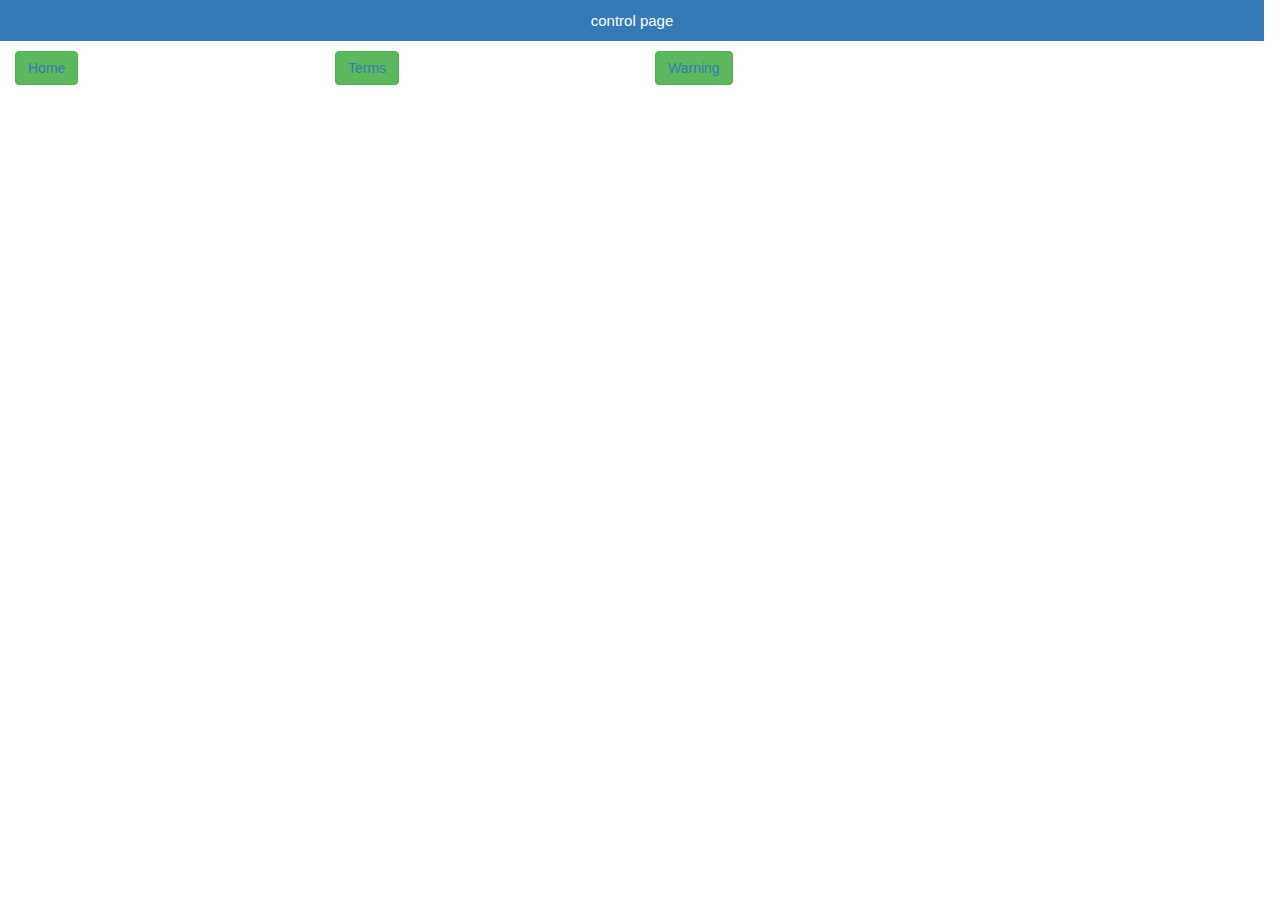
<file: index.html>
<!DOCTYPE html>
<html lang="en">

<head>
    <meta charset="UTF-8">
    <meta http-equiv="X-UA-Compatible" content="IE=edge">
    <meta name="viewport" content="width=device-width, initial-scale=1.0">
    <link rel="stylesheet" href="bootstrap/css/bootstrap.min.css.map">
    <link rel="stylesheet" href="bootstrap/css/bootstrap.min.css">
    <link rel="stylesheet" href="bootstrap/css/all.min.css">
    <link rel="stylesheet" href="css/style.css">
    <title>Controller</title>
</head>

<body>

    <div class="container-fluid">
        <div class="row">
            <div class="col">
                <p class="bg-primary">control page</p>
            </div>
            <div class="col-xs-3">
                <button type="button" class="btn btn-success">
                    <a href="home.html">Home</a>
                </button>
            </div>
            <div class="col-xs-3">
                <button type="button" class="btn btn-success">
                    <a href="Terms.html">Terms</a>
                </button>
            </div>
            <div class="col-xs-3">
                <button type="button" class="btn btn-success">
                    <a href="warning.html">Warning</a>
                </button>
            </div>
        </div>
    </div>




    <!-- Start script -->
    <script src="bootstrap/js/bootstrap.min.js"></script>
    <script src="bootstrap/js/bootstrap.js"></script>
    <script src="bootstrap/js/all.min.js"></script>
    <script src="bootstrap/js/jquery-latest.min.js"></script>
    <!-- End script -->
</body>

</html>
</file>
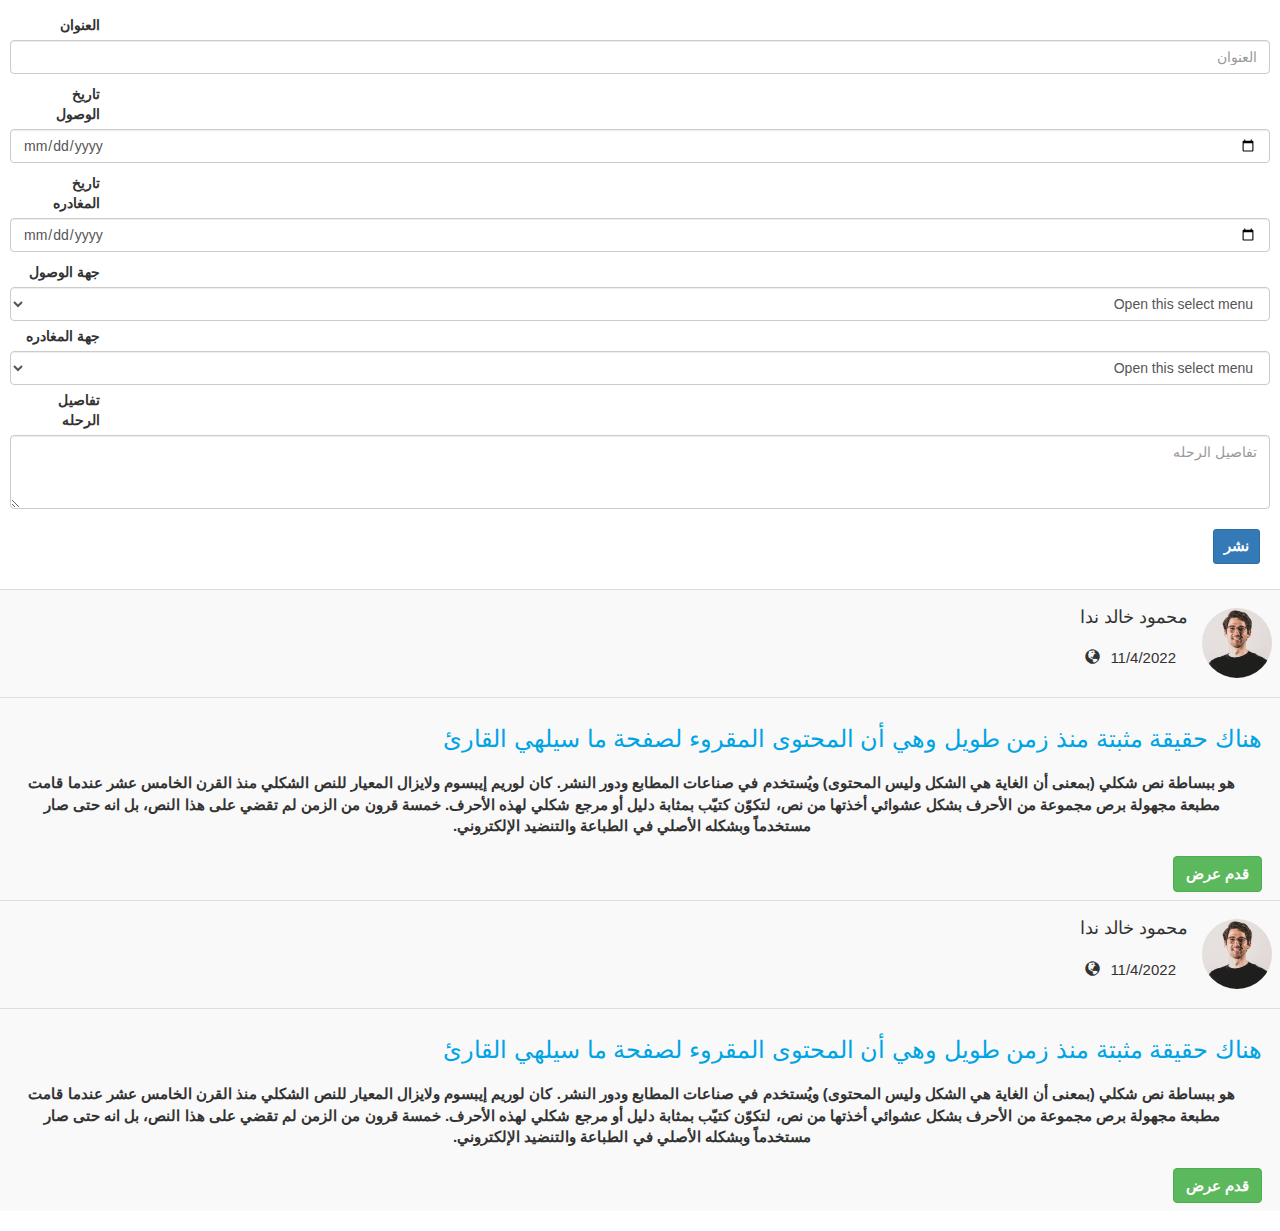
<file: home.html>
<!DOCTYPE html>
<html lang="en">

<head>
    <meta charset="UTF-8">
    <meta http-equiv="X-UA-Compatible" content="IE=edge">
    <meta name="viewport" content="width=device-width, initial-scale=1.0">
    <link rel="stylesheet" href="bootstrap/css/bootstrap.min.css.map">
    <link rel="stylesheet" href="bootstrap/css/bootstrap.min.css">
    <link rel="stylesheet" href="bootstrap/css/all.min.css">
    <link rel="stylesheet" href="css/style.css">
    <title>Home</title>
</head>

<body>
    <div class="container-fluid" dir="rtl">
        <div class="row">
            <div class="col">
                <!-- Start Form -->
                <form action="#" class="form-group form-box" method="post" dir="rtl">
                    <div class="mb-3 date-pos">
                        <label for="exampleFormControlInput1" class="col-sm-1 col-form-label">العنوان</label>
                        <input type="text" class="form-control" placeholder="العنوان" />
                    </div>
                    <div class="mb-3 date-pos">
                        <label for="date" class="col-sm-1 col-form-label">تاريخ الوصول</label>
                        <input type="date" class="form-control" />
                    </div>
                    <div class="mb-3 date-pos">
                        <label for="date" class="col-sm-1 col-form-label">تاريخ المغادره</label>
                        <input type="date" class="form-control" />
                    </div>
                    <div class="mb-3 date-pos">
                        <label for="date" class="col-sm-1 col-form-label">جهة الوصول
                        </label>
                        <select class="form-control" aria-label="Default select example">
                            <option selected>Open this select menu</option>
                            <option value="1">One</option>
                            <option value="2">Two</option>
                            <option value="3">Three</option>
                        </select>
                    </div>
                    <div class="mb-3 date-pos">
                        <label for="date" class="col-sm-1 col-form-label">جهة المغادره
                        </label>
                        <select class="form-control" aria-label="Default select example">
                            <option selected>Open this select menu</option>
                            <option value="1">One</option>
                            <option value="2">Two</option>
                            <option value="3">Three</option>
                        </select>
                    </div>
                    <div class="mb-3 date-textarea date-pos">
                        <label for="exampleFormControlTextarea1" class="col-sm-1 col-form-label">تفاصيل الرحله</label>
                        <textarea class="form-control" placeholder="تفاصيل الرحله" rows="3"></textarea>
                    </div>
                    <div class="date-button text-right padding-link">
                        <button type="button" class="btn btn-sm btn-primary">
                            <a href="">نشر</a>
                        </button>
                    </div>
                </form>
                <!-- End Form -->
            </div>



                            <div class="col all-col bg-light">
                <table class="table table-striped">
                    <tbody>
                        <tr>
                            <th class="td-display">
                                <img src="img/photo-1633332755192-727a05c4013d.jpg" alt="">
                                <div class="space">
                                    <h4>محمود خالد ندا</h4>
                                    <p>11/4/2022<span class="glyphicon glyphicon-globe"></span></p>
                                </div>
                            <td>
                                <div class="text">
                                    <h3 class="title">
                                        هناك حقيقة مثبتة منذ زمن طويل وهي أن المحتوى المقروء لصفحة ما سيلهي القارئ
                                    </h3>
                                    <p class="paragraph">
                                        هو ببساطة نص شكلي (بمعنى أن الغاية هي الشكل وليس المحتوى) ويُستخدم في صناعات
                                        المطابع ودور النشر. كان لوريم إيبسوم ولايزال المعيار للنص الشكلي منذ القرن
                                        الخامس عشر عندما قامت مطبعة مجهولة برص مجموعة من الأحرف بشكل عشوائي أخذتها من
                                        نص، لتكوّن كتيّب بمثابة دليل أو مرجع شكلي لهذه الأحرف. خمسة قرون من الزمن لم
                                        تقضي على هذا النص، بل انه حتى صار مستخدماً وبشكله الأصلي في الطباعة والتنضيد
                                        الإلكتروني.
                                    </p>
                                </div>
                                <div class="buttons text-right">
                                    <button type="submit" class="btn btn-success" id="btn-View">
                                        <a href="#">قدم عرض</a>
                                    </button>
                                </div>
                                <form action="#" id="form-toggle" class="form-group form-box form-display" method="post">
                                    <div class="mb-3 date-pos">
                                        <input type="hidden" class="form-control" placeholder="اسم مقدم الخدمه" />
                                    </div>
                                    <div class="mb-3 date-pos">
                                        <input type="text" class="form-control" placeholder="السعر" />
                                    </div>
                                    <div class="mb-3 date-textarea date-pos">
                                        <textarea class="form-control" placeholder="قدم العرض الخاص بك"
                                            rows="3"></textarea>
                                    </div>
                                    <div class="buttons date-button text-right">
                                        <button type="button" class="btn btn-sm btn-primary">
                                            <a href="">نشر</a>
                                        </button>
                                    </div>
                                </form>
                            </td>
                            </th>
                            <th class="td-display">
                                <img src="img/photo-1633332755192-727a05c4013d.jpg" alt="">
                                <div class="space">
                                    <h4>محمود خالد ندا</h4>
                                    <p>11/4/2022<span class="glyphicon glyphicon-globe"></span></p>
                                </div>
                            <td>
                                <div class="text">
                                    <h3 class="title">
                                        هناك حقيقة مثبتة منذ زمن طويل وهي أن المحتوى المقروء لصفحة ما سيلهي القارئ
                                    </h3>
                                    <p class="paragraph">
                                        هو ببساطة نص شكلي (بمعنى أن الغاية هي الشكل وليس المحتوى) ويُستخدم في صناعات
                                        المطابع ودور النشر. كان لوريم إيبسوم ولايزال المعيار للنص الشكلي منذ القرن
                                        الخامس عشر عندما قامت مطبعة مجهولة برص مجموعة من الأحرف بشكل عشوائي أخذتها من
                                        نص، لتكوّن كتيّب بمثابة دليل أو مرجع شكلي لهذه الأحرف. خمسة قرون من الزمن لم
                                        تقضي على هذا النص، بل انه حتى صار مستخدماً وبشكله الأصلي في الطباعة والتنضيد
                                        الإلكتروني.
                                    </p>
                                </div>
                                <div class="buttons text-right">
                                    <button type="submit" class="btn btn-success" id="btn-View">
                                        <a href="#">قدم عرض</a>
                                    </button>
                                </div>
                                <form action="#" id="form-toggle" class="form-group form-box form-display" method="post">
                                    <div class="mb-3 date-pos">
                                        <input type="hidden" class="form-control" placeholder="اسم مقدم الخدمه" />
                                    </div>
                                    <div class="mb-3 date-pos">
                                        <input type="text" class="form-control" placeholder="السعر" />
                                    </div>
                                    <div class="mb-3 date-textarea date-pos">
                                        <textarea class="form-control" placeholder="قدم العرض الخاص بك"
                                            rows="3"></textarea>
                                    </div>
                                    <div class="buttons date-button text-right">
                                        <button type="button" class="btn btn-sm btn-primary">
                                            <a href="">نشر</a>
                                        </button>
                                    </div>
                                </form>
                            </td>
                            </th>
                        </tr>
                    </tbody>
                </table>
            </div>
             


        </div>
    </div>
    </div>

    <!-- Start script -->
    <script src="bootstrap/js/bootstrap.min.js"></script>
    <script src="bootstrap/js/bootstrap.js"></script>
    <script src="bootstrap/js/all.min.js"></script>
    <script src="bootstrap/js/jquery-latest.min.js"></script>
    <script>
        $(document).ready(function () {
            $("#btn-View").click(function () {
                $("#form-toggle").fadeToggle(2000);
            });
        });
    </script>
    <!-- End script -->
</body>

</html>
</file>
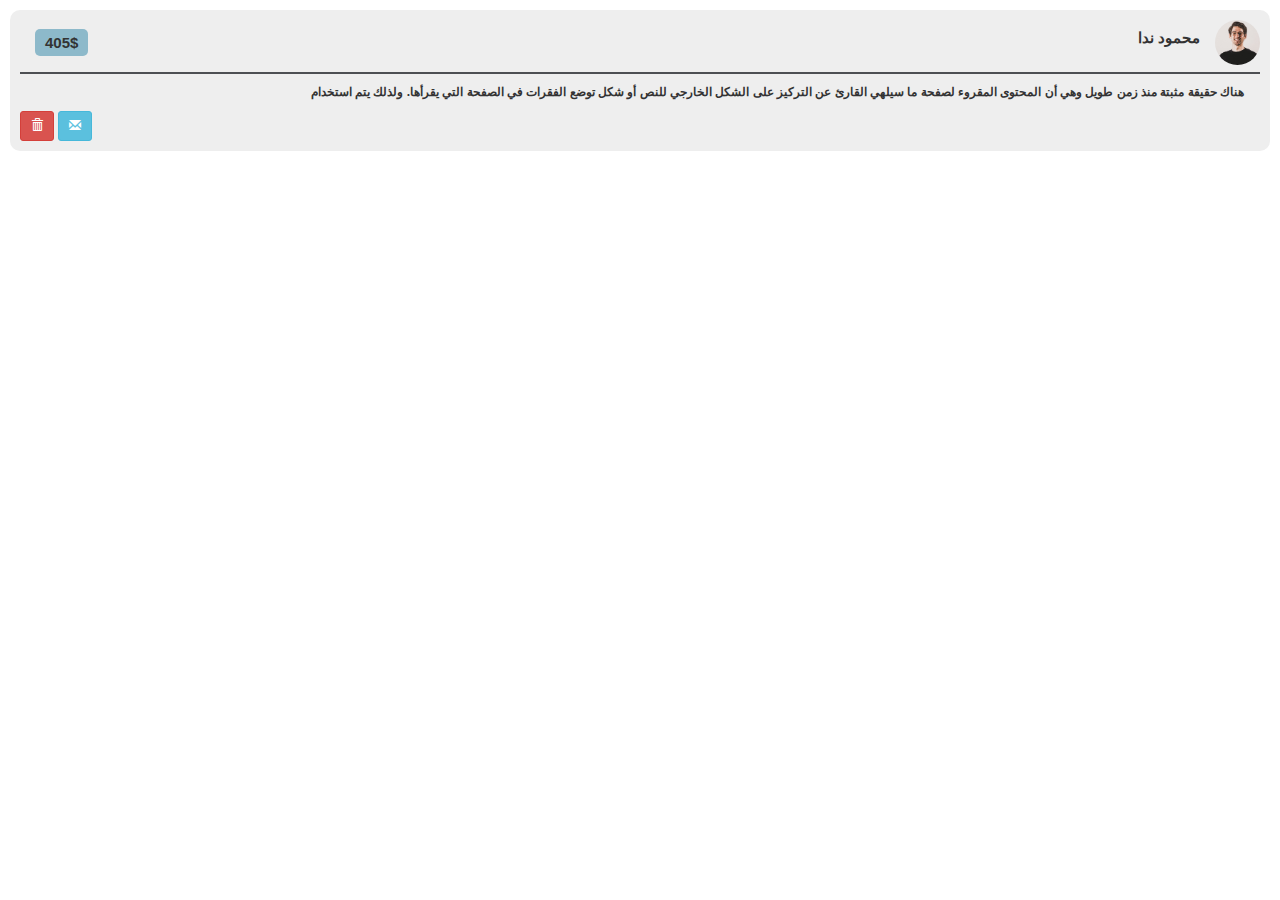
<file: posts.html>
<!DOCTYPE html>
<html lang="en">

<head>
    <meta charset="UTF-8">
    <meta http-equiv="X-UA-Compatible" content="IE=edge">
    <meta name="viewport" content="width=device-width, initial-scale=1.0">
    <link rel="stylesheet" href="bootstrap/css/bootstrap.min.css.map">
    <link rel="stylesheet" href="bootstrap/css/bootstrap.min.css">
    <link rel="stylesheet" href="bootstrap/css/all.min.css">
    <link rel="stylesheet" href="css/style.css">
    <title>Terms</title>
</head>

<body dir="rtl">

    <div class="container-fluid">
        <div class="row">
            <div class="col">
                <div class="all-post">
                    <div class="post-1">
                        <div class="body-post">
                            <img src="img/photo-1633332755192-727a05c4013d.jpg" alt="">
                            <h4>محمود ندا</h4>
                        </div>
                        <span>405$</span>
                    </div>
                    <div class="post-2">
                        <hr>
                        <p class="post-paragraph">هناك حقيقة مثبتة منذ زمن طويل وهي أن المحتوى المقروء لصفحة ما سيلهي
                            القارئ عن التركيز على
                            الشكل الخارجي للنص أو شكل توضع الفقرات في الصفحة التي يقرأها. ولذلك يتم استخدام </p>
                    </div>
                    <div class="btns">
                        <button class="btn btn-info btn-sm"><span class="glyphicon glyphicon-envelope"></span></button>
                        <button class="btn btn-danger btn-sm"><span class="glyphicon glyphicon-trash"></span></button>
                    </div>
                </div>
            </div>
        </div>
    </div>




    <!-- Start script -->
    <script src="bootstrap/js/bootstrap.min.js"></script>
    <script src="bootstrap/js/bootstrap.js"></script>
    <script src="bootstrap/js/all.min.js"></script>
    <script src="bootstrap/js/jquery-latest.min.js"></script>
    <!-- End script -->
</body>

</html>
</file>
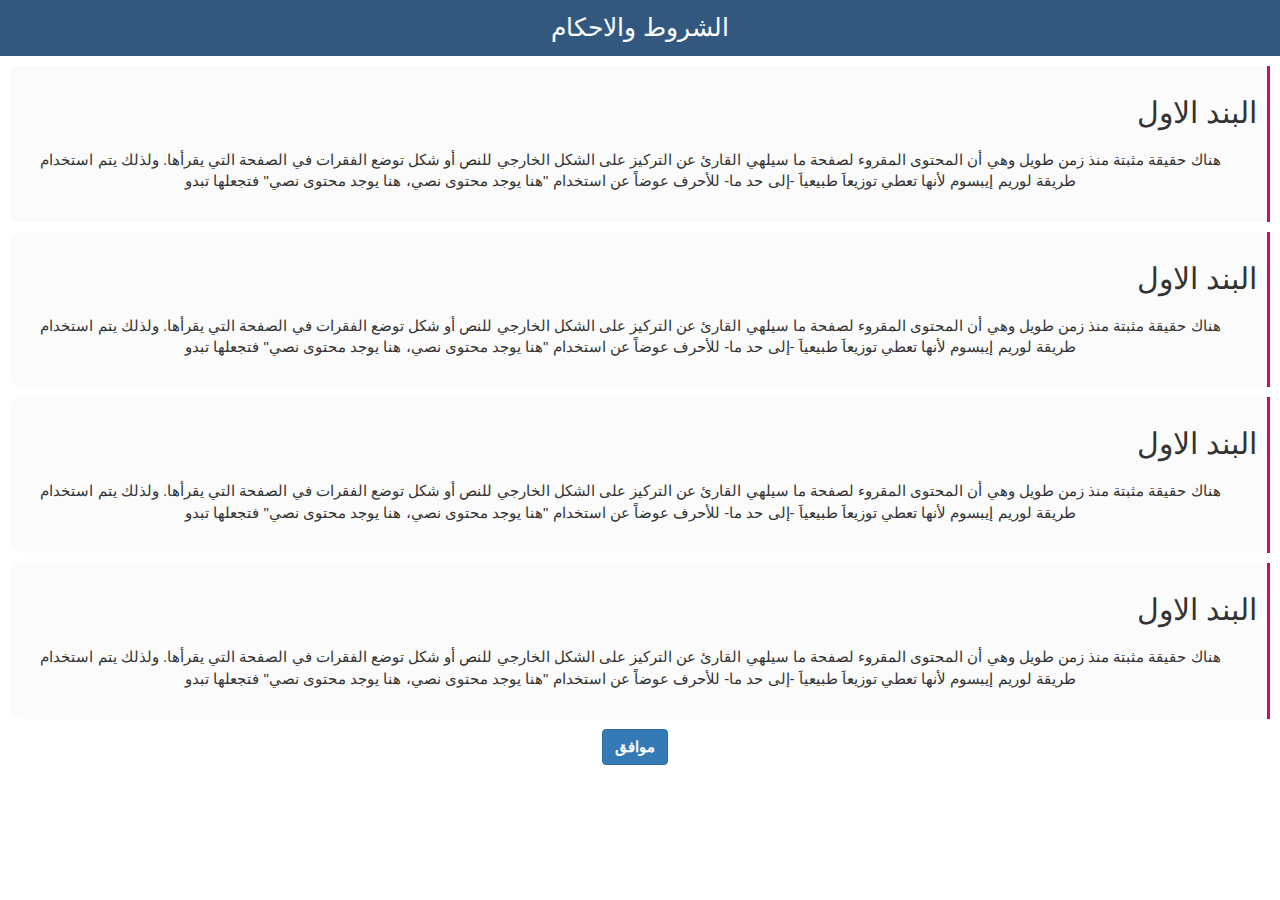
<file: Terms.html>
<!DOCTYPE html>
<html lang="en">

<head>
    <meta charset="UTF-8">
    <meta http-equiv="X-UA-Compatible" content="IE=edge">
    <meta name="viewport" content="width=device-width, initial-scale=1.0">
    <link rel="stylesheet" href="bootstrap/css/bootstrap.min.css.map">
    <link rel="stylesheet" href="bootstrap/css/bootstrap.min.css">
    <link rel="stylesheet" href="bootstrap/css/all.min.css">
    <link rel="stylesheet" href="css/style.css">
    <title>Terms</title>
</head>

<body dir="rtl">

    <div class="container-fluid">
        <div class="row">
            <div class="col">
                <div class="nav-erms">
                    الشروط والاحكام
                </div>
                    <div class="card-body">
                        <h2>البند الاول</h2>
                        <p>هناك حقيقة مثبتة منذ زمن طويل وهي أن المحتوى المقروء لصفحة ما سيلهي القارئ عن التركيز على
                            الشكل الخارجي للنص أو شكل توضع الفقرات في الصفحة التي يقرأها. ولذلك يتم استخدام طريقة لوريم
                            إيبسوم لأنها تعطي توزيعاَ طبيعياَ -إلى حد ما- للأحرف عوضاً عن استخدام "هنا يوجد محتوى نصي،
                            هنا يوجد محتوى نصي" فتجعلها تبدو</p>
                    </div>
                    <div class="card-body">
                        <h2>البند الاول</h2>
                        <p>هناك حقيقة مثبتة منذ زمن طويل وهي أن المحتوى المقروء لصفحة ما سيلهي القارئ عن التركيز على
                            الشكل الخارجي للنص أو شكل توضع الفقرات في الصفحة التي يقرأها. ولذلك يتم استخدام طريقة لوريم
                            إيبسوم لأنها تعطي توزيعاَ طبيعياَ -إلى حد ما- للأحرف عوضاً عن استخدام "هنا يوجد محتوى نصي،
                            هنا يوجد محتوى نصي" فتجعلها تبدو</p>
                    </div>
                    <div class="card-body">
                        <h2>البند الاول</h2>
                        <p>هناك حقيقة مثبتة منذ زمن طويل وهي أن المحتوى المقروء لصفحة ما سيلهي القارئ عن التركيز على
                            الشكل الخارجي للنص أو شكل توضع الفقرات في الصفحة التي يقرأها. ولذلك يتم استخدام طريقة لوريم
                            إيبسوم لأنها تعطي توزيعاَ طبيعياَ -إلى حد ما- للأحرف عوضاً عن استخدام "هنا يوجد محتوى نصي،
                            هنا يوجد محتوى نصي" فتجعلها تبدو</p>
                    </div>
                    <div class="card-body">
                        <h2>البند الاول</h2>
                        <p>هناك حقيقة مثبتة منذ زمن طويل وهي أن المحتوى المقروء لصفحة ما سيلهي القارئ عن التركيز على
                            الشكل الخارجي للنص أو شكل توضع الفقرات في الصفحة التي يقرأها. ولذلك يتم استخدام طريقة لوريم
                            إيبسوم لأنها تعطي توزيعاَ طبيعياَ -إلى حد ما- للأحرف عوضاً عن استخدام "هنا يوجد محتوى نصي،
                            هنا يوجد محتوى نصي" فتجعلها تبدو</p>
                    </div>
                    <div class="buttons button-terms text-center">
                        <button type="submit" class="btn btn-primary">
                            <a href="">موافق</a>
                        </button>
                    </div>
            </div>
        </div>
    </div>




    <!-- Start script -->
    <script src="bootstrap/js/bootstrap.min.js"></script>
    <script src="bootstrap/js/bootstrap.js"></script>
    <script src="bootstrap/js/all.min.js"></script>
    <script src="bootstrap/js/jquery-latest.min.js"></script>
    <!-- End script -->
</body>

</html>
</file>
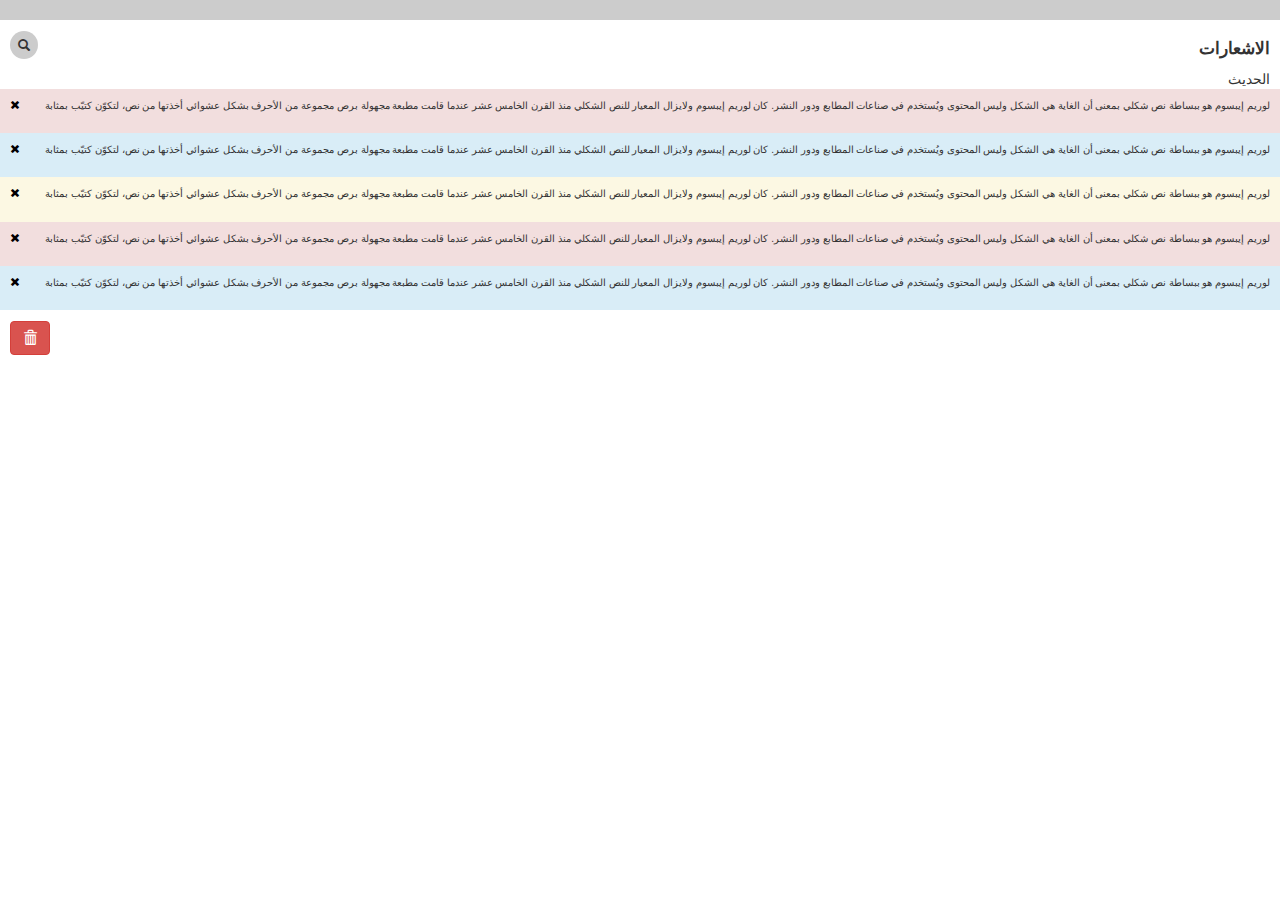
<file: warning.html>
<!DOCTYPE html>
<html lang="en">

<head>
    <meta charset="UTF-8">
    <meta http-equiv="X-UA-Compatible" content="IE=edge">
    <meta name="viewport" content="width=device-width, initial-scale=1.0">
    <link rel="stylesheet" href="bootstrap/css/bootstrap.min.css.map">
    <link rel="stylesheet" href="bootstrap/css/bootstrap.min.css">
    <link rel="stylesheet" href="bootstrap/css/all.min.css">
    <link rel="stylesheet" href="css/style.css">
    <title>warning</title>
</head>

<body dir="rtl">

    <div class="container-fluid">
        <div class="row">
            <div class="col all-warning">
                <div class="nav2">

                </div>
                <div class="navbar-warning">
                    <h3>الاشعارات</h3>
                    <span class="glyphicon glyphicon-search"></span>
                </div>
                <div class="warning-body">
                    <span class="my-nav">الحديث</span>
                    <div class="body bg-danger">
                        <p>لوريم إيبسوم هو ببساطة نص شكلي بمعنى أن الغاية هي الشكل وليس المحتوى ويُستخدم في صناعات
                            المطابع ودور النشر. كان لوريم إيبسوم ولايزال المعيار للنص الشكلي منذ القرن الخامس عشر عندما
                            قامت مطبعة مجهولة برص مجموعة من الأحرف بشكل عشوائي أخذتها من نص، لتكوّن كتيّب بمثابة</p>
                        <span class="glyphicon glyphicon-remove">
                        </span>
                    </div>
                    <div class="body bg-info">
                        <p>لوريم إيبسوم هو ببساطة نص شكلي بمعنى أن الغاية هي الشكل وليس المحتوى ويُستخدم في صناعات
                            المطابع ودور النشر. كان لوريم إيبسوم ولايزال المعيار للنص الشكلي منذ القرن الخامس عشر عندما
                            قامت مطبعة مجهولة برص مجموعة من الأحرف بشكل عشوائي أخذتها من نص، لتكوّن كتيّب بمثابة</p>
                        <span class="glyphicon glyphicon-remove">
                        </span>
                    </div>
                    <div class="body bg-warning">
                        <p>لوريم إيبسوم هو ببساطة نص شكلي بمعنى أن الغاية هي الشكل وليس المحتوى ويُستخدم في صناعات
                            المطابع ودور النشر. كان لوريم إيبسوم ولايزال المعيار للنص الشكلي منذ القرن الخامس عشر عندما
                            قامت مطبعة مجهولة برص مجموعة من الأحرف بشكل عشوائي أخذتها من نص، لتكوّن كتيّب بمثابة</p>
                        <span class="glyphicon glyphicon-remove">
                        </span>
                    </div>
                    <div class="body bg-danger">
                        <p>لوريم إيبسوم هو ببساطة نص شكلي بمعنى أن الغاية هي الشكل وليس المحتوى ويُستخدم في صناعات
                            المطابع ودور النشر. كان لوريم إيبسوم ولايزال المعيار للنص الشكلي منذ القرن الخامس عشر عندما
                            قامت مطبعة مجهولة برص مجموعة من الأحرف بشكل عشوائي أخذتها من نص، لتكوّن كتيّب بمثابة</p>
                        <span class="glyphicon glyphicon-remove">
                        </span>
                    </div>
                    <div class="body bg-info">
                        <p>لوريم إيبسوم هو ببساطة نص شكلي بمعنى أن الغاية هي الشكل وليس المحتوى ويُستخدم في صناعات
                            المطابع ودور النشر. كان لوريم إيبسوم ولايزال المعيار للنص الشكلي منذ القرن الخامس عشر عندما
                            قامت مطبعة مجهولة برص مجموعة من الأحرف بشكل عشوائي أخذتها من نص، لتكوّن كتيّب بمثابة</p>
                        <span class="glyphicon glyphicon-remove">
                        </span>
                    </div>
                </div>
                <div class="buttons text-left">
                    <button type="submit" class="btn btn-danger glyphicon glyphicon-trash"></button>
                </div>
            </div>
        </div>
    </div>




    <!-- Start script -->
    <script src="bootstrap/js/bootstrap.min.js"></script>
    <script src="bootstrap/js/bootstrap.js"></script>
    <script src="bootstrap/js/all.min.js"></script>
    <script src="bootstrap/js/jquery-latest.min.js"></script>
    <!-- End script -->
</body>

</html>
</file>
<file: css/style.css>
/* Start Controller  */
.container-fluid form {
  margin-top: 10px;
}

.container-fluid form label {
  margin-top: 5px;
}

.container-fluid p {
  font-size: 15px;
  margin-right: 16px;
  font-weight: 400;
  padding: 10px;
  text-align: center;
}

.container-fluid p span {
  margin-right: 10px;
  font-size: 15px;
}

/* End Controller  */

/* Start Home  */
/* Start Form */
.container-fluid .form-box {
  padding: 0 10px;
}

.padding-link {
  margin-top: 10px;
  padding: 10px;
}

.padding-link a {
  text-decoration: none;
  color: #fff;
  font-size: 15px;
  font-weight: 600;
}

/* End Form */
/* Start Post */
table tr {
  display: block;
}

table .td-display {
  display: flex;
  justify-content: start;
  align-items: center;
}

table .td-display img {
  width: 70px;
  height: 70px;
  border-radius: 50%;
}

table .td-display .space h4 {
  margin-left: 5px;
}

td .text {
  padding: 0 10px;
}

td .text h3 {
  color: #00a4e4;
}

td .text .paragraph {
  font-weight: 600;
}

form.form-display {
  display: none;
  transition: 2s;
}

.buttons {
  margin-right: 10px;
}

.buttons a {
  text-decoration: none;
  color: #fff;
  font-size: 15px;
  font-weight: 600;
}

.form-box input {
  margin-bottom: 5px;
}

.form-box .buttons {
  margin-top: 10px;
}

/* End Post */

/* End Home  */

/* Start Terms */
.nav-erms {
  text-align: center;
  padding: 10px;
  background: #0c3866d6;
  font-size: 25px;
  color: #fff;
}

.card-body {
  margin: 10px;
  background: #d9d9d91c;
  padding: 10px;
  border-radius: 10px 0 0 10px;
  border-right: 3px solid #d20962;
}

.button-terms {
  margin-bottom: 20px;
}

/* End Terms */

/* Start warning */
.all-warning {
  font-family: Arial, Helvetica, sans-serif;
}

.nav2 {
  padding: 10px;
  background-color: #ccc;
}

.navbar-warning {
  display: flex;
  justify-content: space-between;
  align-items: center;
}

.navbar-warning h3 {
  font-size: 17px;
  margin-right: 10px;
  font-weight: 600;
}

.navbar-warning span {
  font-size: 12px;
  margin-left: 10px;
  border-radius: 50%;
  background: #ccc;
  padding: 8px;
}

.warning-body .body span {
  margin-left: 10px;
  font-size: 10px;
  font-weight: 500;
  margin-top: 10px;
  text-decoration: none;
  color: #000;
}

.warning-body .my-nav {
  margin-right: 10px;
}

.warning-body .body {
  display: flex;
  justify-content: space-between;
}

.warning-body .body p {
  font-size: 10px;
  margin-right: 0;
  font-weight: 400;
  padding: 10px;
  text-align: right;
}
.all-warning .buttons {
  margin: 10px;
}
/* End warning */

/* ٍStart Posts */
.all-post {
  padding: 10px;
  background: #eee;
  border-radius: 10px;
  margin: 10px;
}
.all-post .body-post {
  display: flex;
}
.all-post .body-post h4 {
  font-size: 15px;
  font-weight: 600;
  margin-right: 15px;
}
.all-post .post-1 {
  display: flex;
  justify-content: space-between;
  align-items: center;
}
.all-post .post-1 img {
  max-width: 45px;
  max-height: 45px;
  border-radius: 50%;
}
.all-post .post-1 span {
  font-size: 15px;
  font-weight: 600;
  margin-left: 15px;
  background: #8db9ca;
  padding: 3px 10px;
  border-radius: 5px;
}
.all-post .post-2 hr {
  margin-top: 7px;
  border: 0.5px solid #4d4f53;
}
.all-post .post-2 .post-paragraph {
  font-size: 12px;
  font-weight: 600;
  padding: 0 0px;
  margin-top: -10px;
  text-align: start;
}
.all-post .btns {
  text-align: end;
}
/* ٍEnd Posts */
</file>
